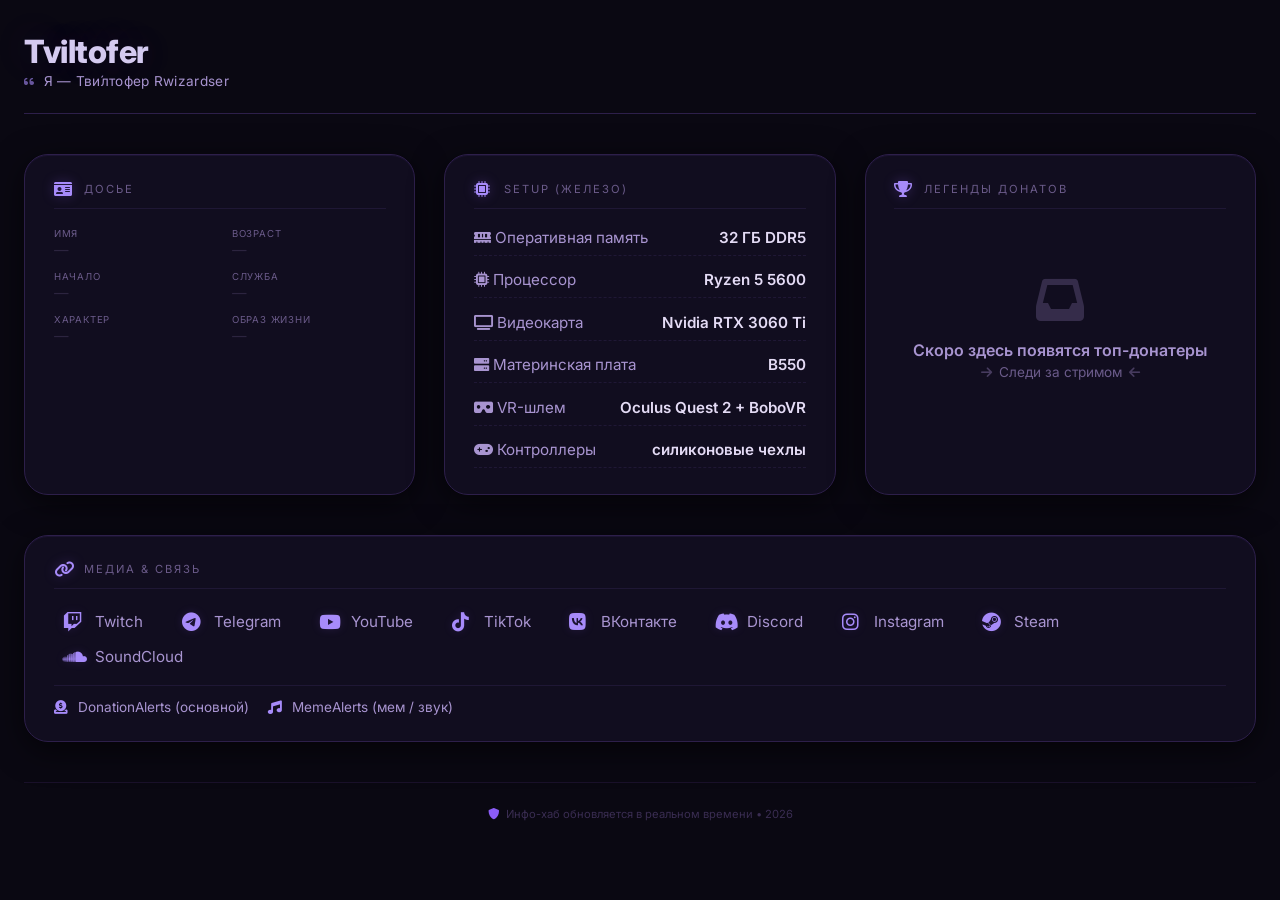
<file: deepseek_html_20260625_22dd0b.html>
<!DOCTYPE html>
<html lang="ru">
<head>
    <meta charset="UTF-8">
    <meta name="viewport" content="width=device-width, initial-scale=1.0">
    <title>Инфо-Хаб Стримера • Фиолетовый</title>
    <link rel="preconnect" href="https://fonts.googleapis.com">
    <link rel="preconnect" href="https://fonts.gstatic.com" crossorigin>
    <link href="https://fonts.googleapis.com/css2?family=Inter:opsz,wght@14..32,400;14..32,600;14..32,700;14..32,800&display=swap" rel="stylesheet">
    <link rel="stylesheet" href="https://cdnjs.cloudflare.com/ajax/libs/font-awesome/6.0.0-beta3/css/all.min.css">
    <style>
        /* ----- ОСНОВНЫЕ ЦВЕТА (Фиолетово-чёрный) ----- */
        :root {
            --bg-primary: #0a0812;
            --bg-card: #110d1f;
            --bg-card-hover: #19132b;
            --border-color: #2d1f4a;
            --border-glow: #7c3aed;
            --text-primary: #e8e0f5;
            --text-secondary: #a894d0;
            --text-muted: #6b5b8a;
            --accent: #8b5cf6;
            --accent-light: #a78bfa;
            --accent-glow: rgba(139, 92, 246, 0.25);
        }

        * {
            margin: 0;
            padding: 0;
            box-sizing: border-box;
        }

        body {
            background: var(--bg-primary);
            color: var(--text-primary);
            font-family: 'Inter', sans-serif;
            padding: 2rem 1.5rem;
            min-height: 100vh;
            display: flex;
            justify-content: center;
            background-image: 
                radial-gradient(ellipse at 20% 50%, #1a0f2e 0%, transparent 60%),
                radial-gradient(ellipse at 80% 20%, #140a24 0%, transparent 50%),
                var(--bg-primary);
        }

        .container {
            max-width: 1300px;
            width: 100%;
        }

        /* ----- ШАПКА ----- */
        .hub-header {
            display: flex;
            justify-content: space-between;
            align-items: center;
            flex-wrap: wrap;
            gap: 1rem;
            margin-bottom: 2.5rem;
            border-bottom: 1px solid var(--border-color);
            padding-bottom: 1.5rem;
        }

        /* ----- СЕТКА ----- */
        .grid {
            display: grid;
            grid-template-columns: repeat(auto-fit, minmax(340px, 1fr));
            gap: 1.8rem;
            margin-bottom: 2.5rem;
        }

        /* ----- КАРТОЧКИ (фиолетовый стиль) ----- */
        .card {
            background: var(--bg-card);
            border-radius: 24px;
            padding: 1.6rem 1.8rem;
            border: 1px solid var(--border-color);
            box-shadow: 0 8px 32px rgba(0, 0, 0, 0.6), inset 0 1px 0 rgba(139, 92, 246, 0.08);
            transition: transform 0.25s ease, border-color 0.3s, box-shadow 0.3s;
            backdrop-filter: blur(2px);
        }

        .card:hover {
            border-color: var(--accent);
            transform: translateY(-4px);
            box-shadow: 0 12px 40px rgba(139, 92, 246, 0.15), inset 0 1px 0 rgba(139, 92, 246, 0.15);
        }

        .card-title {
            font-size: 0.7rem;
            text-transform: uppercase;
            letter-spacing: 2px;
            color: var(--text-muted);
            margin-bottom: 1.2rem;
            border-bottom: 1px solid #1f1735;
            padding-bottom: 0.7rem;
            display: flex;
            align-items: center;
            gap: 10px;
        }

        .card-title i {
            color: var(--accent-light);
            font-size: 1rem;
            width: 20px;
            filter: drop-shadow(0 0 6px rgba(139, 92, 246, 0.3));
        }

        /* ----- ДОСЬЕ (ПУСТОЕ) ----- */
        .profile-grid {
            display: grid;
            grid-template-columns: 1fr 1fr;
            gap: 0.8rem 1.5rem;
        }

        .profile-item {
            display: flex;
            flex-direction: column;
        }

        .profile-item .label {
            font-size: 0.6rem;
            text-transform: uppercase;
            color: var(--text-muted);
            letter-spacing: 0.8px;
        }

        .profile-item .value {
            font-weight: 600;
            font-size: 1rem;
            margin-top: 2px;
            color: #d4caf0;
        }

        .profile-item .value.empty {
            color: var(--text-muted);
            opacity: 0.3;
            font-style: italic;
            font-weight: 400;
            font-size: 0.9rem;
        }

        /* ----- ОБОРУДОВАНИЕ ----- */
        .spec-list {
            display: flex;
            flex-direction: column;
            gap: 0.9rem;
        }

        .spec-row {
            display: flex;
            justify-content: space-between;
            border-bottom: 1px dashed #1f1735;
            padding-bottom: 0.5rem;
            font-size: 0.95rem;
        }

        .spec-row .spec-name {
            color: var(--text-secondary);
        }

        .spec-row .spec-value {
            font-weight: 600;
            color: #e4dbf5;
            text-align: right;
        }

        .spec-value i {
            margin-right: 6px;
            color: var(--accent-light);
            width: 18px;
        }

        /* ----- ТОП ДОНАТОВ (ПУСТОЙ БЛОК) ----- */
        .donation-empty {
            display: flex;
            flex-direction: column;
            align-items: center;
            justify-content: center;
            padding: 2.5rem 1rem;
            text-align: center;
            min-height: 200px;
        }

        .donation-empty i {
            font-size: 3rem;
            color: var(--text-muted);
            opacity: 0.4;
            margin-bottom: 1rem;
        }

        .donation-empty .empty-title {
            font-size: 1rem;
            font-weight: 600;
            color: var(--text-secondary);
            margin-bottom: 0.3rem;
        }

        .donation-empty .empty-sub {
            font-size: 0.85rem;
            color: var(--text-muted);
        }

        .donation-empty .empty-sub i {
            font-size: 0.8rem;
            opacity: 0.6;
            margin: 0 0.2rem;
        }

        /* ----- СОЦИАЛЬНЫЕ СЕТИ (фиолетовые ссылки) ----- */
        .social-grid {
            display: flex;
            flex-wrap: wrap;
            gap: 0.6rem 1.2rem;
            margin-top: 0.2rem;
        }

        .social-link {
            color: var(--text-secondary);
            text-decoration: none;
            font-size: 0.95rem;
            display: inline-flex;
            align-items: center;
            gap: 8px;
            transition: 0.25s;
            padding: 0.2rem 0.6rem;
            border-radius: 8px;
        }

        .social-link:hover {
            color: #ffffff;
            background: #1f1735;
            transform: scale(1.03);
            box-shadow: 0 0 20px rgba(139, 92, 246, 0.1);
        }

        .social-link i {
            font-size: 1.2rem;
            width: 24px;
            color: var(--accent-light);
            filter: drop-shadow(0 0 4px rgba(139, 92, 246, 0.15));
        }

        .social-link:hover i {
            filter: drop-shadow(0 0 12px rgba(139, 92, 246, 0.4));
        }

        /* ----- НИК СТРИМЕРА (фиолетовый) ----- */
        .streamer-header {
            display: flex;
            flex-direction: column;
            gap: 2px;
        }

        .streamer-nick {
            font-size: 2rem;
            font-weight: 800;
            color: #d4caf0;
            text-shadow: 0 0 40px rgba(139, 92, 246, 0.2);
            letter-spacing: -0.5px;
        }

        .streamer-sub {
            font-size: 0.85rem;
            color: var(--text-secondary);
            font-weight: 400;
            letter-spacing: 0.3px;
        }

        .streamer-sub i {
            color: var(--accent-light);
            margin-right: 4px;
            font-size: 0.7rem;
            opacity: 0.6;
        }

        /* ----- ДОП БЛОК (донат-способы) ----- */
        .donate-methods {
            margin-top: 1rem;
            font-size: 0.85rem;
            color: var(--text-secondary);
            border-top: 1px solid #1f1735;
            padding-top: 0.8rem;
            display: flex;
            flex-wrap: wrap;
            gap: 1.2rem;
        }

        .donate-methods i {
            color: var(--accent-light);
            margin-right: 6px;
        }

        /* ----- АДАПТИВНОСТЬ ----- */
        @media (max-width: 700px) {
            body {
                padding: 1rem;
            }
            .hub-header h1 {
                font-size: 1.6rem;
            }
            .profile-grid {
                grid-template-columns: 1fr;
            }
            .grid {
                grid-template-columns: 1fr;
            }
            .streamer-nick {
                font-size: 1.5rem;
            }
            .streamer-sub {
                font-size: 0.75rem;
            }
        }

        /* Футер */
        .footer {
            margin-top: 2.5rem;
            font-size: 0.7rem;
            color: #3a2d52;
            text-align: center;
            border-top: 1px solid #1a112a;
            padding-top: 1.5rem;
        }

        .footer i {
            color: var(--accent);
            margin-right: 4px;
        }
    </style>
</head>
<body>
<div class="container">

    <!-- ШАПКА -->
    <header class="hub-header">
        <div class="streamer-header">
            <div class="streamer-nick">Tviltofer</div>
            <div class="streamer-sub">
                <i class="fas fa-quote-left"></i> Я — Тви́лтофер Rwizardser
            </div>
        </div>
    </header>

    <!-- СЕТКА КАРТОЧЕК -->
    <div class="grid">

        <!-- 1. ДОСЬЕ (ПУСТОЕ) -->
        <div class="card">
            <div class="card-title"><i class="fas fa-id-card"></i> Досье</div>
            <div class="profile-grid">
                <div class="profile-item">
                    <span class="label">Имя</span>
                    <span class="value empty">—</span>
                </div>
                <div class="profile-item">
                    <span class="label">Возраст</span>
                    <span class="value empty">—</span>
                </div>
                <div class="profile-item">
                    <span class="label">Начало</span>
                    <span class="value empty">—</span>
                </div>
                <div class="profile-item">
                    <span class="label">Служба</span>
                    <span class="value empty">—</span>
                </div>
                <div class="profile-item">
                    <span class="label">Характер</span>
                    <span class="value empty">—</span>
                </div>
                <div class="profile-item">
                    <span class="label">Образ жизни</span>
                    <span class="value empty">—</span>
                </div>
            </div>
        </div>

        <!-- 2. ОБОРУДОВАНИЕ -->
        <div class="card">
            <div class="card-title"><i class="fas fa-microchip"></i> Setup (Железо)</div>
            <div class="spec-list">
                <div class="spec-row"><span class="spec-name"><i class="fas fa-memory"></i> Оперативная память</span><span class="spec-value">32 ГБ DDR5</span></div>
                <div class="spec-row"><span class="spec-name"><i class="fas fa-microchip"></i> Процессор</span><span class="spec-value">Ryzen 5 5600</span></div>
                <div class="spec-row"><span class="spec-name"><i class="fas fa-tv"></i> Видеокарта</span><span class="spec-value">Nvidia RTX 3060 Ti</span></div>
                <div class="spec-row"><span class="spec-name"><i class="fas fa-server"></i> Материнская плата</span><span class="spec-value">B550</span></div>
                <div class="spec-row"><span class="spec-name"><i class="fas fa-vr-cardboard"></i> VR-шлем</span><span class="spec-value">Oculus Quest 2 + BoboVR</span></div>
                <div class="spec-row"><span class="spec-name"><i class="fas fa-gamepad"></i> Контроллеры</span><span class="spec-value">силиконовые чехлы</span></div>
            </div>
        </div>

        <!-- 3. ТОП ДОНАТОВ (ПУСТОЙ) -->
        <div class="card">
            <div class="card-title"><i class="fas fa-trophy"></i> Легенды донатов</div>
            <div class="donation-empty">
                <i class="fas fa-inbox"></i>
                <div class="empty-title">Скоро здесь появятся топ-донатеры</div>
                <div class="empty-sub">
                    <i class="fas fa-arrow-right"></i> Следи за стримом <i class="fas fa-arrow-left"></i>
                </div>
            </div>
        </div>
    </div>

    <!-- БЛОК МЕДИА И СПОСОБЫ ДОНАТОВ -->
    <div class="card" style="margin-top: 0.5rem;">
        <div class="card-title"><i class="fas fa-link"></i> Медиа &amp; Связь</div>
        <div class="social-grid">
            <a href="#" class="social-link"><i class="fab fa-twitch"></i> Twitch</a>
            <a href="#" class="social-link"><i class="fab fa-telegram"></i> Telegram</a>
            <a href="#" class="social-link"><i class="fab fa-youtube"></i> YouTube</a>
            <a href="#" class="social-link"><i class="fab fa-tiktok"></i> TikTok</a>
            <a href="#" class="social-link"><i class="fab fa-vk"></i> ВКонтакте</a>
            <a href="#" class="social-link"><i class="fab fa-discord"></i> Discord</a>
            <a href="#" class="social-link"><i class="fab fa-instagram"></i> Instagram</a>
            <a href="#" class="social-link"><i class="fab fa-steam"></i> Steam</a>
            <a href="#" class="social-link"><i class="fab fa-soundcloud"></i> SoundCloud</a>
        </div>
        <div class="donate-methods">
            <span><i class="fas fa-donate"></i> DonationAlerts (основной)</span>
            <span><i class="fas fa-music"></i> MemeAlerts (мем / звук)</span>
        </div>
    </div>

    <!-- ФУТЕР -->
    <div class="footer">
        <i class="fas fa-shield-alt"></i> Инфо-хаб обновляется в реальном времени • 2026
    </div>

</div>
</body>
</html>
</file>
